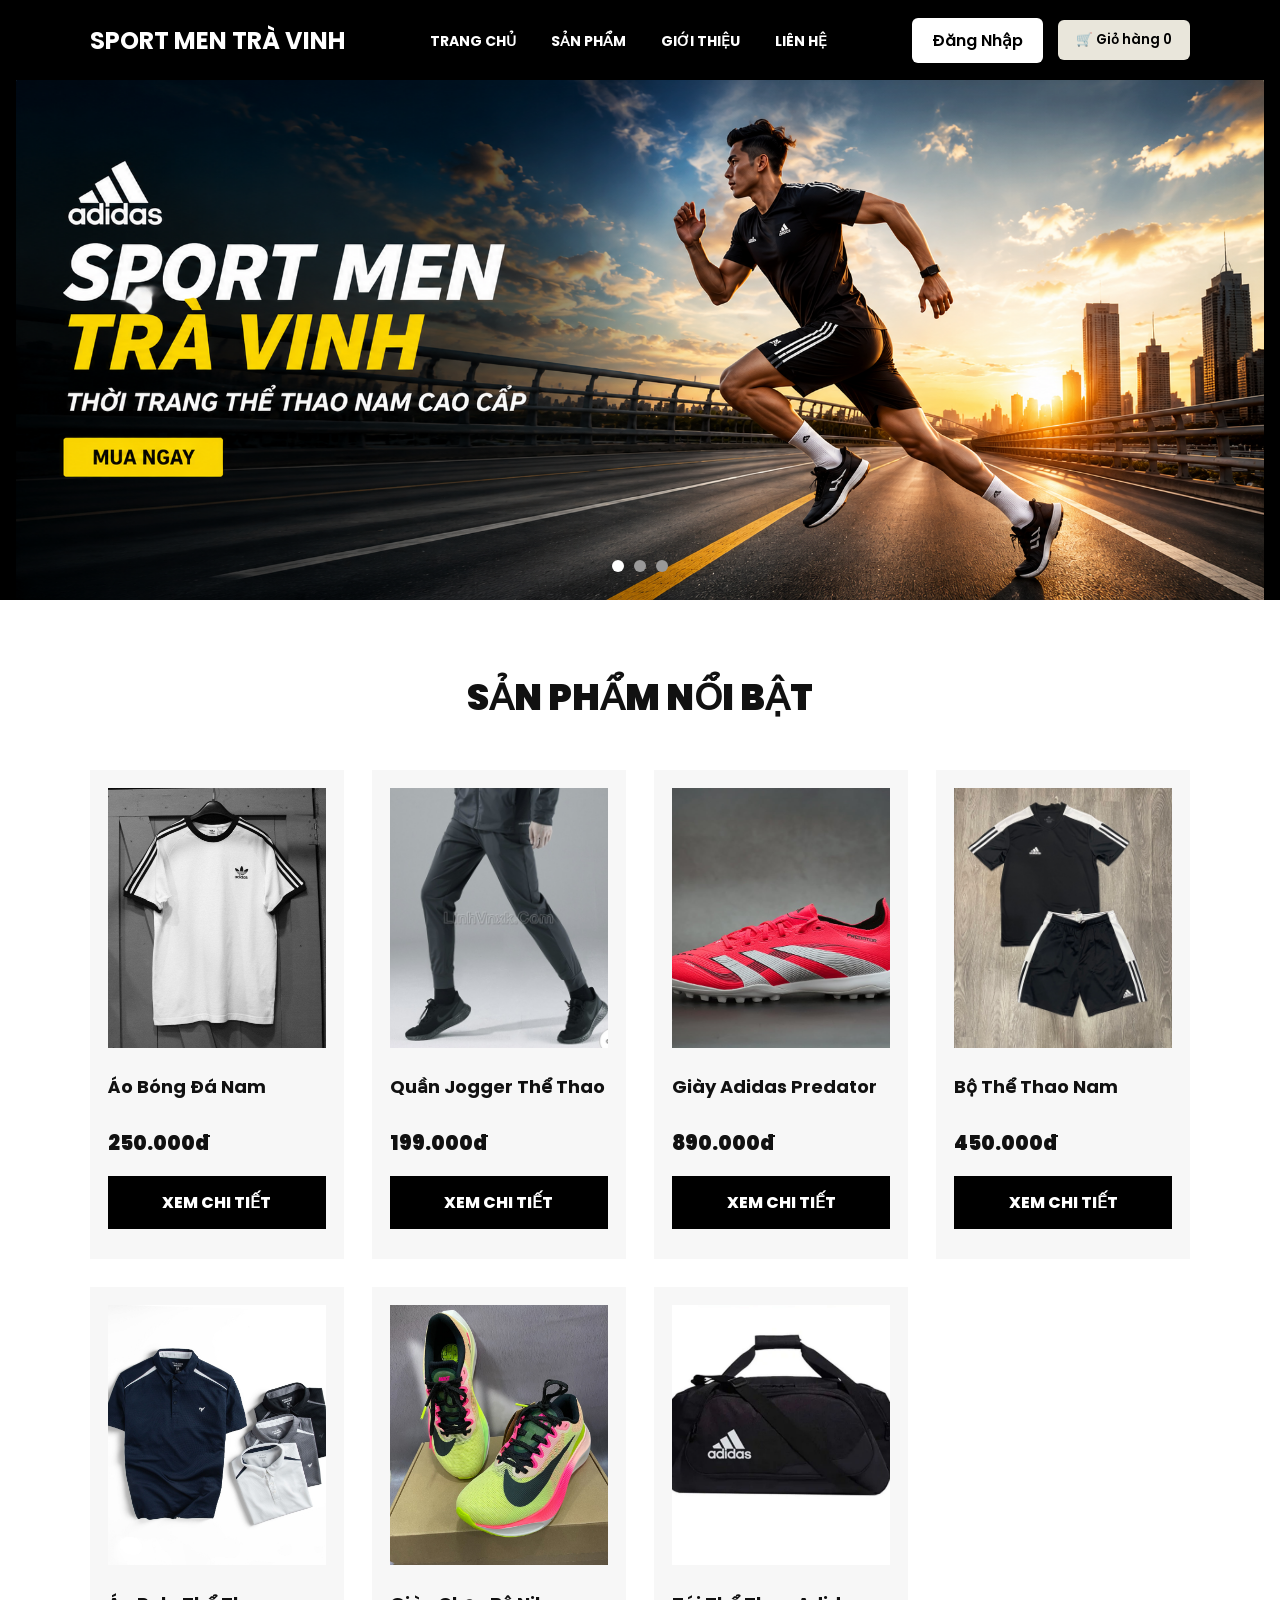
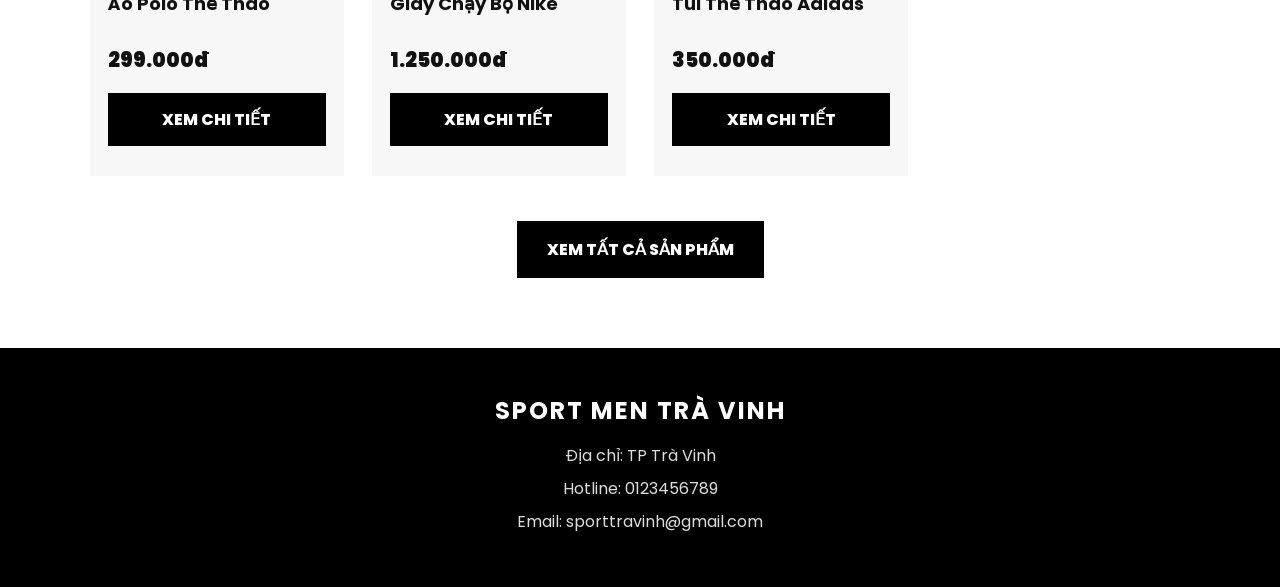
<file: index.html>
<!DOCTYPE html>
<html lang="vi">
<head>
    <meta charset="UTF-8">
    <meta name="viewport" content="width=device-width, initial-scale=1.0">
    <title>SPORT MEN TRÀ VINH</title>
    <link href="https://fonts.googleapis.com/css2?family=Poppins:wght@300;400;500;600;700;800;900&display=swap" rel="stylesheet">
    <link rel="stylesheet" href="css/style.css">
</head>

<body>
    <header>
        <div class="logo">SPORT MEN TRÀ VINH</div>

        <nav>
            <ul>
                <li><a href="index.html">Trang Chủ</a></li>
                <li><a href="html/san-pham.html">Sản Phẩm</a></li>
                <li><a href="html/gioi-thieu.html">Giới Thiệu</a></li>
                <li><a href="html/lien-he.html">Liên Hệ</a></li>
            </ul>
        </nav>
       <div class="header-actions">

    <a href="html/dang-nhap.html" class="login-btn">
        Đăng Nhập
    </a>

    <button class="cart-icon" onclick="openCart()">
        🛒 Giỏ hàng
        <span id="cart-count">0</span>
    </button>

</div>
    </header>

    <main>
        <section class="slider">

   <div class="slide active">
    <img src="assets/banner1.jpg">
</div>

    <div class="slide">
    <img src="assets/banner2.jpg">
</div>

    <div class="slide">
    <img src="assets/banner3.jpg">
</div>
<section class="features">
    <div>🚚 Miễn phí giao hàng</div>
    <div>🔄 Đổi trả 7 ngày</div>
    <div>💳 Thanh toán an toàn</div>
    <div>🎧 Hỗ trợ 24/7</div>
</section>

    <div class="slider-dots">
        <span class="dot active"></span>
        <span class="dot"></span>
        <span class="dot"></span>
    </div>

</section>

        <section class="products">
            <h2>SẢN PHẨM NỔI BẬT</h2>

            <div class="product-container">
                <div class="product">
                    <img src="assets/ao1.jpg" alt="Áo Bóng Đá Nam">
                    <h3>Áo Bóng Đá Nam</h3>
                    <p class="price">250.000đ</p>
                    <a href="html/chi-tiet.html?id=1" class="btn">Xem Chi Tiết</a>
                </div>

                <div class="product">
                    <img src="assets/quan1.jpg" alt="Quần Jogger Thể Thao">
                    <h3>Quần Jogger Thể Thao</h3>
                    <p class="price">199.000đ</p>
                    <a href="html/chi-tiet.html?id=2" class="btn">Xem Chi Tiết</a>
                </div>

                <div class="product">
                    <img src="assets/giay1.jpg" alt="Giày Adidas Predator">
                    <h3>Giày Adidas Predator</h3>
                    <p class="price">890.000đ</p>
                    <a href="html/chi-tiet.html?id=3" class="btn">Xem Chi Tiết</a>
                </div>

                <div class="product">
                    <img src="assets/bo1.jpg" alt="Bộ Thể Thao Nam">
                    <h3>Bộ Thể Thao Nam</h3>
                    <p class="price">450.000đ</p>
                    <a href="html/chi-tiet.html?id=4" class="btn">Xem Chi Tiết</a>
                </div>

                <div class="product">
                    <img src="assets/ao2.jpg" alt="Áo Polo Thể Thao">
                    <h3>Áo Polo Thể Thao</h3>
                    <p class="price">299.000đ</p>
                    <a href="html/chi-tiet.html?id=5" class="btn">Xem Chi Tiết</a>
                </div>

                <div class="product">
                    <img src="assets/giay2.jpg" alt="Giày Chạy Bộ Nike">
                    <h3>Giày Chạy Bộ Nike</h3>
                    <p class="price">1.250.000đ</p>
                    <a href="html/chi-tiet.html?id=6" class="btn">Xem Chi Tiết</a>
                </div>

                <div class="product">
                    <img src="assets/tui1.jpg" alt="Túi Thể Thao Adidas">
                    <h3>Túi Thể Thao Adidas</h3>
                    <p class="price">350.000đ</p>
                    <a href="html/chi-tiet.html?id=7" class="btn">Xem Chi Tiết</a>
                </div>
            </div>

            <div class="view-all">
                <a href="html/san-pham.html" class="btn">Xem Tất Cả Sản Phẩm</a>
            </div>
        </section>
    </main>

    <div id="cartModal" class="modal">
        <div class="modal-content">
            <h2>🛒 Giỏ Hàng</h2>

            <div id="cart-items"></div>

            <h3>Tổng tiền: <span id="total-price">0đ</span></h3>

            <div class="modal-buttons">
                <button onclick="closeCart()">Đóng</button>
                <button class="buy-btn" onclick="checkout()">Mua Ngay</button>
            </div>
        </div>
    </div>

    <footer>
        <h3>SPORT MEN TRÀ VINH</h3>
        <p>Địa chỉ: TP Trà Vinh</p>
        <p>Hotline: 0123456789</p>
        <p>Email: sporttravinh@gmail.com</p>
    </footer>

    <script src="js/script.js"></script>
</body>
</html>
</file>
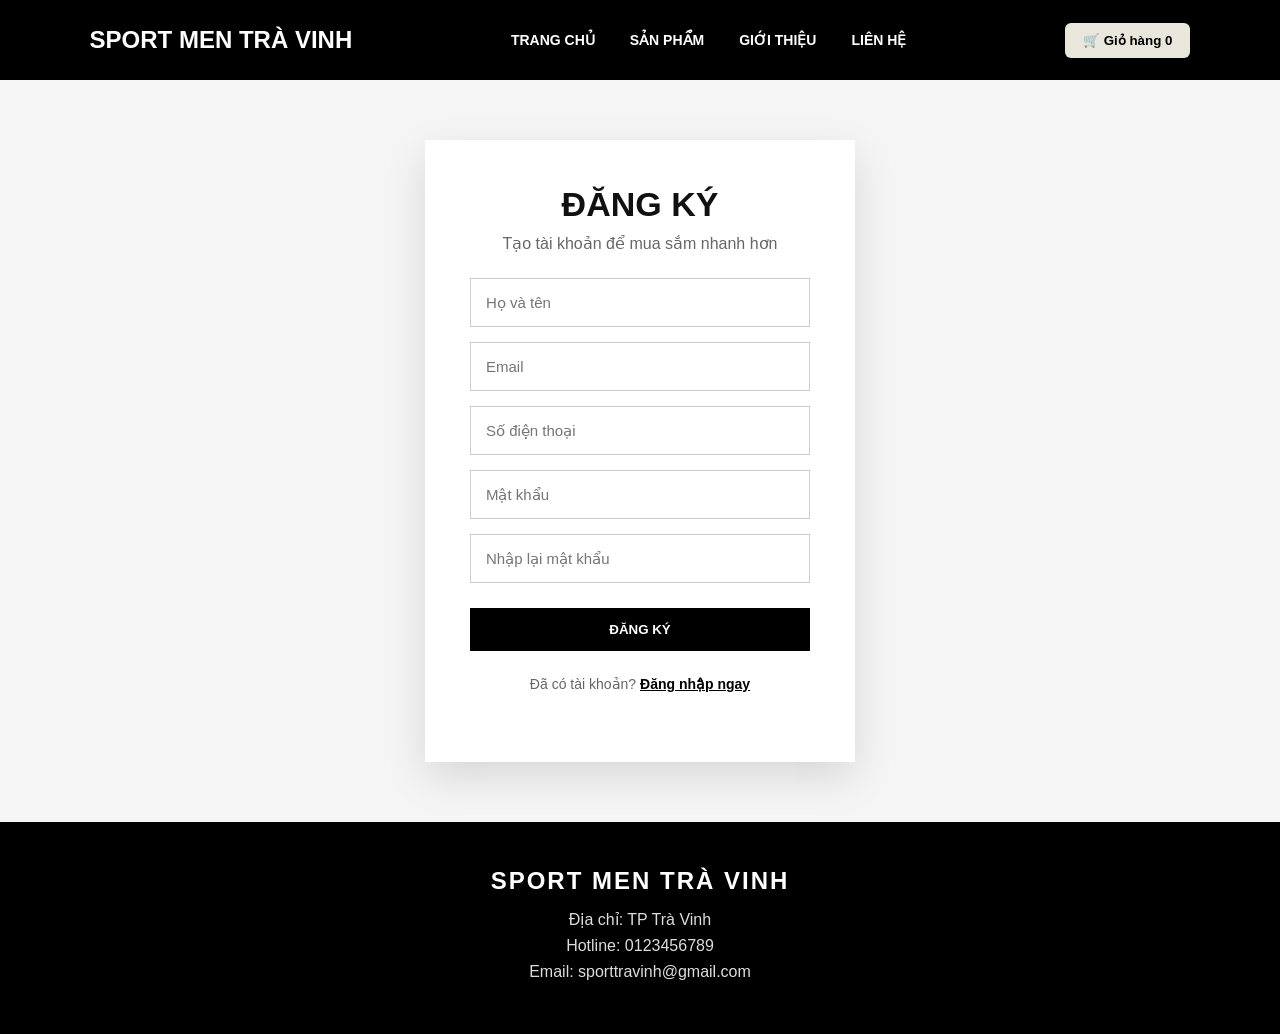
<file: html/dang-ky.html>
<!DOCTYPE html>
<html lang="vi">
<head>
    <meta charset="UTF-8">
    <meta name="viewport" content="width=device-width, initial-scale=1.0">
    <title>Đăng Ký - SPORT MEN TRÀ VINH</title>
    <link rel="stylesheet" href="../css/style.css">
</head>

<body>
<header>
    <div class="logo">SPORT MEN TRÀ VINH</div>

    <nav>
        <ul>
            <li><a href="../index.html">Trang Chủ</a></li>
            <li><a href="san-pham.html">Sản Phẩm</a></li>
            <li><a href="gioi-thieu.html">Giới Thiệu</a></li>
            <li><a href="lien-he.html">Liên Hệ</a></li>
        </ul>
    </nav>

    <button class="cart-icon" onclick="openCart()">
        🛒 Giỏ hàng <span id="cart-count">0</span>
    </button>
</header>

<section class="login-section">
    <div class="login-box">
        <h1>ĐĂNG KÝ</h1>
        <p>Tạo tài khoản để mua sắm nhanh hơn</p>

        <form onsubmit="registerUser(event)">
            <input type="text" id="register-name" placeholder="Họ và tên" required>
            <input type="email" id="register-email" placeholder="Email" required>
            <input type="tel" id="register-phone" placeholder="Số điện thoại" required>
            <input type="password" id="register-password" placeholder="Mật khẩu" required>
            <input type="password" id="register-confirm" placeholder="Nhập lại mật khẩu" required>

            <button type="submit" class="btn">Đăng ký</button>
        </form>

        <p class="form-link">
            Đã có tài khoản?
            <a href="dang-nhap.html">Đăng nhập ngay</a>
        </p>
    </div>
</section>

<footer>
    <h3>SPORT MEN TRÀ VINH</h3>
    <p>Địa chỉ: TP Trà Vinh</p>
    <p>Hotline: 0123456789</p>
    <p>Email: sporttravinh@gmail.com</p>
</footer>

<script src="../js/script.js"></script>
</body>
</html>
</file>
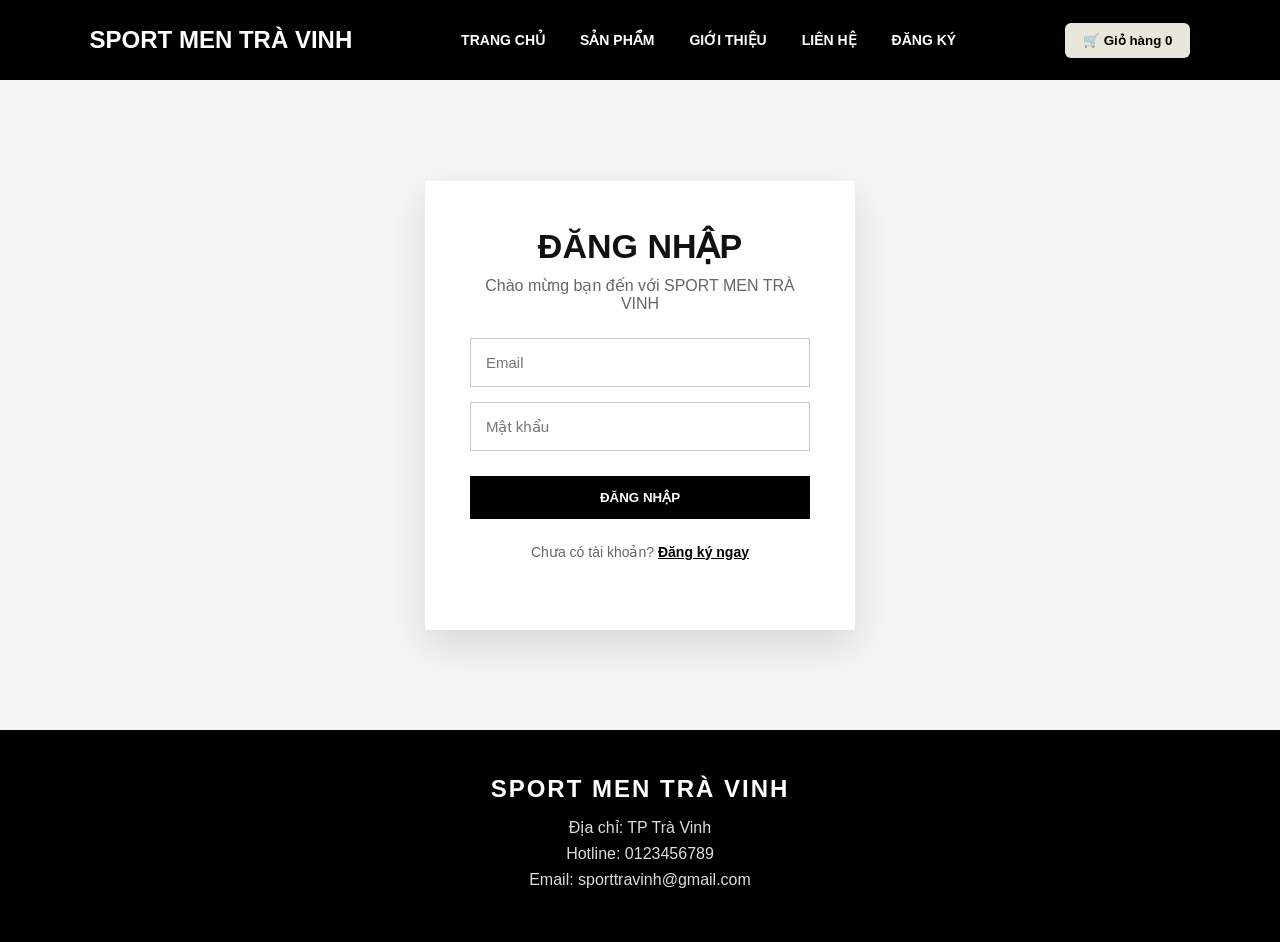
<file: html/dang-nhap.html>
<!DOCTYPE html>
<html lang="vi">
<head>
    <meta charset="UTF-8">
    <meta name="viewport" content="width=device-width, initial-scale=1.0">
    <title>Đăng Nhập - SPORT MEN TRÀ VINH</title>
    <link rel="stylesheet" href="../css/style.css">
</head>

<body>
<header>
    <div class="logo">SPORT MEN TRÀ VINH</div>

    <nav>
        <ul>
            <li><a href="../index.html">Trang Chủ</a></li>
            <li><a href="san-pham.html">Sản Phẩm</a></li>
            <li><a href="gioi-thieu.html">Giới Thiệu</a></li>
            <li><a href="lien-he.html">Liên Hệ</a></li>
            <li><a href="dang-ky.html">Đăng Ký</a></li>
        </ul>
    </nav>

    <button class="cart-icon" onclick="openCart()">
        🛒 Giỏ hàng <span id="cart-count">0</span>
    </button>
</header>

<section class="login-section">
    <div class="login-box">
        <h1>ĐĂNG NHẬP</h1>
        <p>Chào mừng bạn đến với SPORT MEN TRÀ VINH</p>

        <form onsubmit="loginUser(event)">
            <input type="email" id="login-email" placeholder="Email" required>
            <input type="password" id="login-password" placeholder="Mật khẩu" required>

            <button type="submit" class="btn">Đăng nhập</button>
        </form>

        <p class="form-link">
            Chưa có tài khoản?
            <a href="dang-ky.html">Đăng ký ngay</a>
        </p>
    </div>
</section>

<footer>
    <h3>SPORT MEN TRÀ VINH</h3>
    <p>Địa chỉ: TP Trà Vinh</p>
    <p>Hotline: 0123456789</p>
    <p>Email: sporttravinh@gmail.com</p>
</footer>

<script src="../js/script.js"></script>
</body>
</html>
</file>
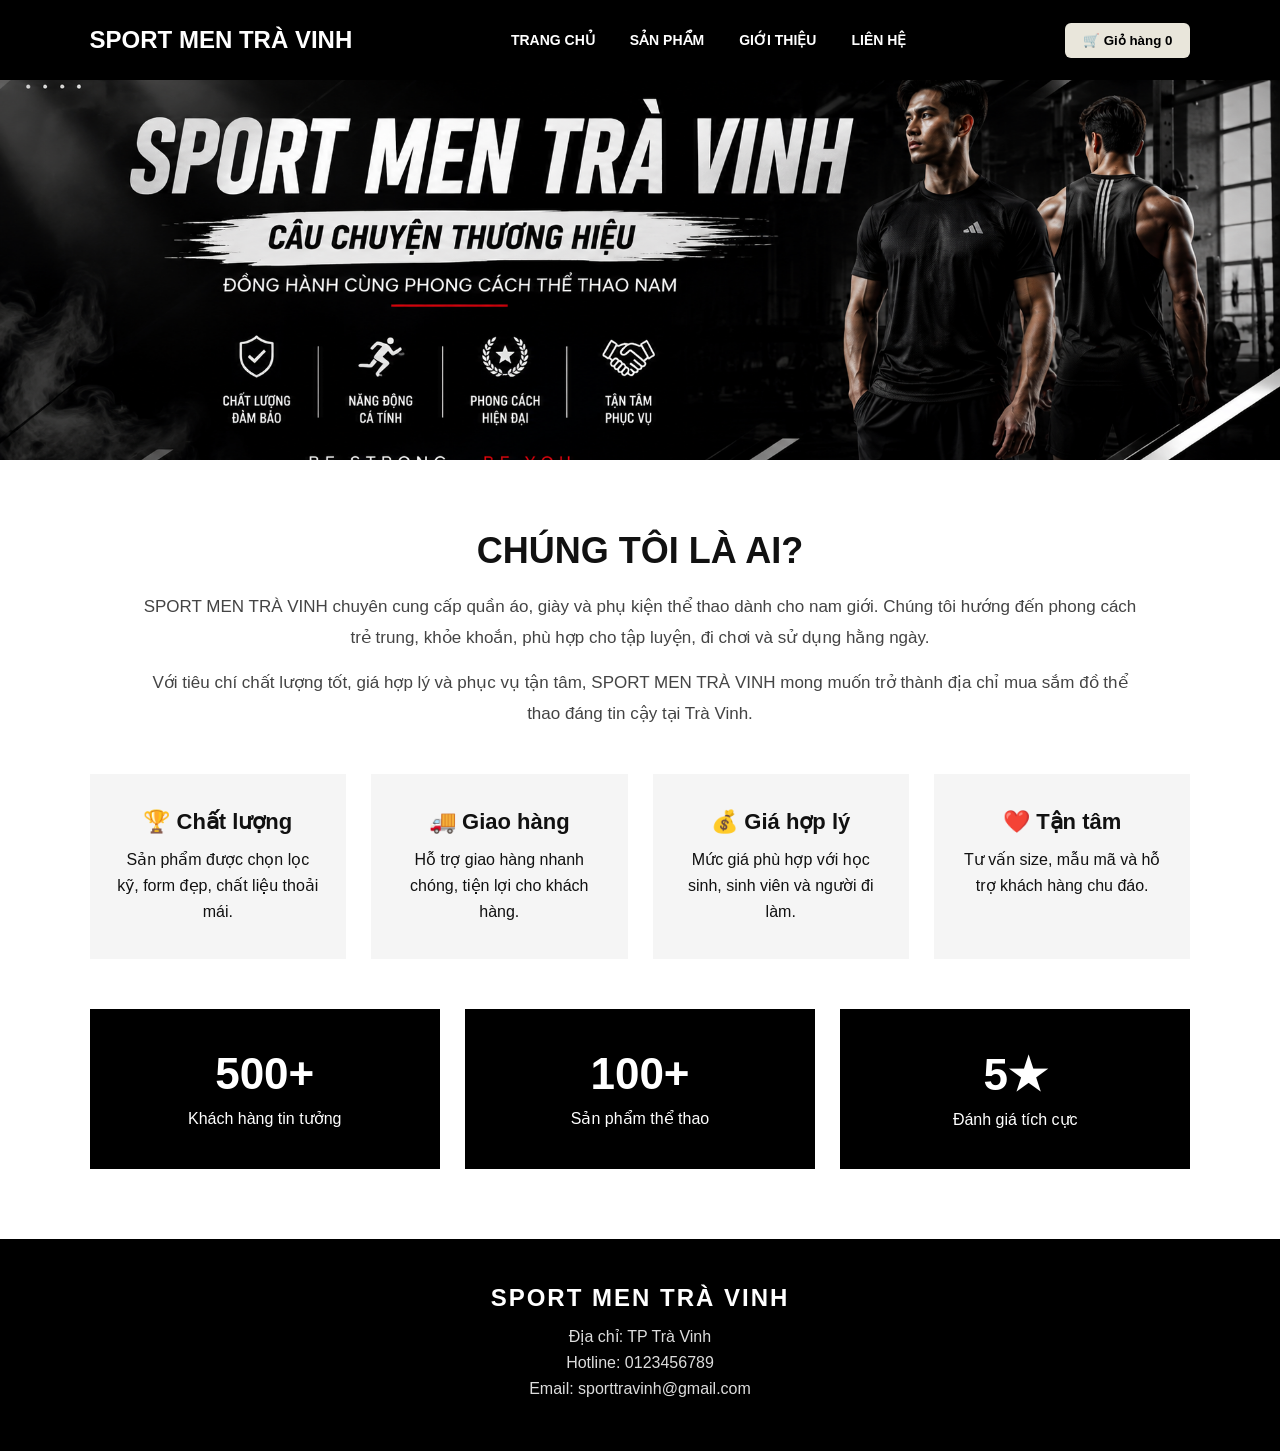
<file: html/gioi-thieu.html>
<!DOCTYPE html>
<html lang="vi">
<head>
    <meta charset="UTF-8">
    <meta name="viewport" content="width=device-width, initial-scale=1.0">
    <title>Giới Thiệu - SPORT MEN TRÀ VINH</title>
    <link rel="stylesheet" href="../css/style.css">
</head>

<body>
    <header>
        <div class="logo">SPORT MEN TRÀ VINH</div>

        <nav>
            <ul>
                <li><a href="../index.html">Trang Chủ</a></li>
                <li><a href="san-pham.html">Sản Phẩm</a></li>
                <li><a href="gioi-thieu.html">Giới Thiệu</a></li>
                <li><a href="lien-he.html">Liên Hệ</a></li>
            </ul>
        </nav>

        <button class="cart-icon" onclick="openCart()">
            🛒 Giỏ hàng <span id="cart-count">0</span>
        </button>
    </header>

    <main>
    <section class="about-hero"></section>

        <section class="about-container">
            <div class="about-card">
                <h2>CHÚNG TÔI LÀ AI?</h2>
                <p>
                    SPORT MEN TRÀ VINH chuyên cung cấp quần áo, giày và phụ kiện thể thao dành cho nam giới.
                    Chúng tôi hướng đến phong cách trẻ trung, khỏe khoắn, phù hợp cho tập luyện, đi chơi và sử dụng hằng ngày.
                </p>

                <p>
                    Với tiêu chí chất lượng tốt, giá hợp lý và phục vụ tận tâm, SPORT MEN TRÀ VINH mong muốn trở thành
                    địa chỉ mua sắm đồ thể thao đáng tin cậy tại Trà Vinh.
                </p>
            </div>

            <div class="about-grid">
                <div class="about-box">
                    <h3>🏆 Chất lượng</h3>
                    <p>Sản phẩm được chọn lọc kỹ, form đẹp, chất liệu thoải mái.</p>
                </div>

                <div class="about-box">
                    <h3>🚚 Giao hàng</h3>
                    <p>Hỗ trợ giao hàng nhanh chóng, tiện lợi cho khách hàng.</p>
                </div>

                <div class="about-box">
                    <h3>💰 Giá hợp lý</h3>
                    <p>Mức giá phù hợp với học sinh, sinh viên và người đi làm.</p>
                </div>

                <div class="about-box">
                    <h3>❤️ Tận tâm</h3>
                    <p>Tư vấn size, mẫu mã và hỗ trợ khách hàng chu đáo.</p>
                </div>
            </div>

            <div class="stats">
                <div class="stat-box">
                    <h2>500+</h2>
                    <p>Khách hàng tin tưởng</p>
                </div>

                <div class="stat-box">
                    <h2>100+</h2>
                    <p>Sản phẩm thể thao</p>
                </div>

                <div class="stat-box">
                    <h2>5★</h2>
                    <p>Đánh giá tích cực</p>
                </div>
            </div>
        </section>
    </main>

    <div id="cartModal" class="modal">
        <div class="modal-content">
            <h2>🛒 Giỏ Hàng</h2>
            <div id="cart-items"></div>

            <h3>Tổng tiền: <span id="total-price">0đ</span></h3>

            <div class="modal-buttons">
                <button onclick="closeCart()">Đóng</button>
                <button class="buy-btn" onclick="checkout()">Mua Ngay</button>
            </div>
        </div>
    </div>

    <footer>
        <h3>SPORT MEN TRÀ VINH</h3>
        <p>Địa chỉ: TP Trà Vinh</p>
        <p>Hotline: 0123456789</p>
        <p>Email: sporttravinh@gmail.com</p>
    </footer>

    <script src="../js/script.js"></script>
</body>
</html>
</file>
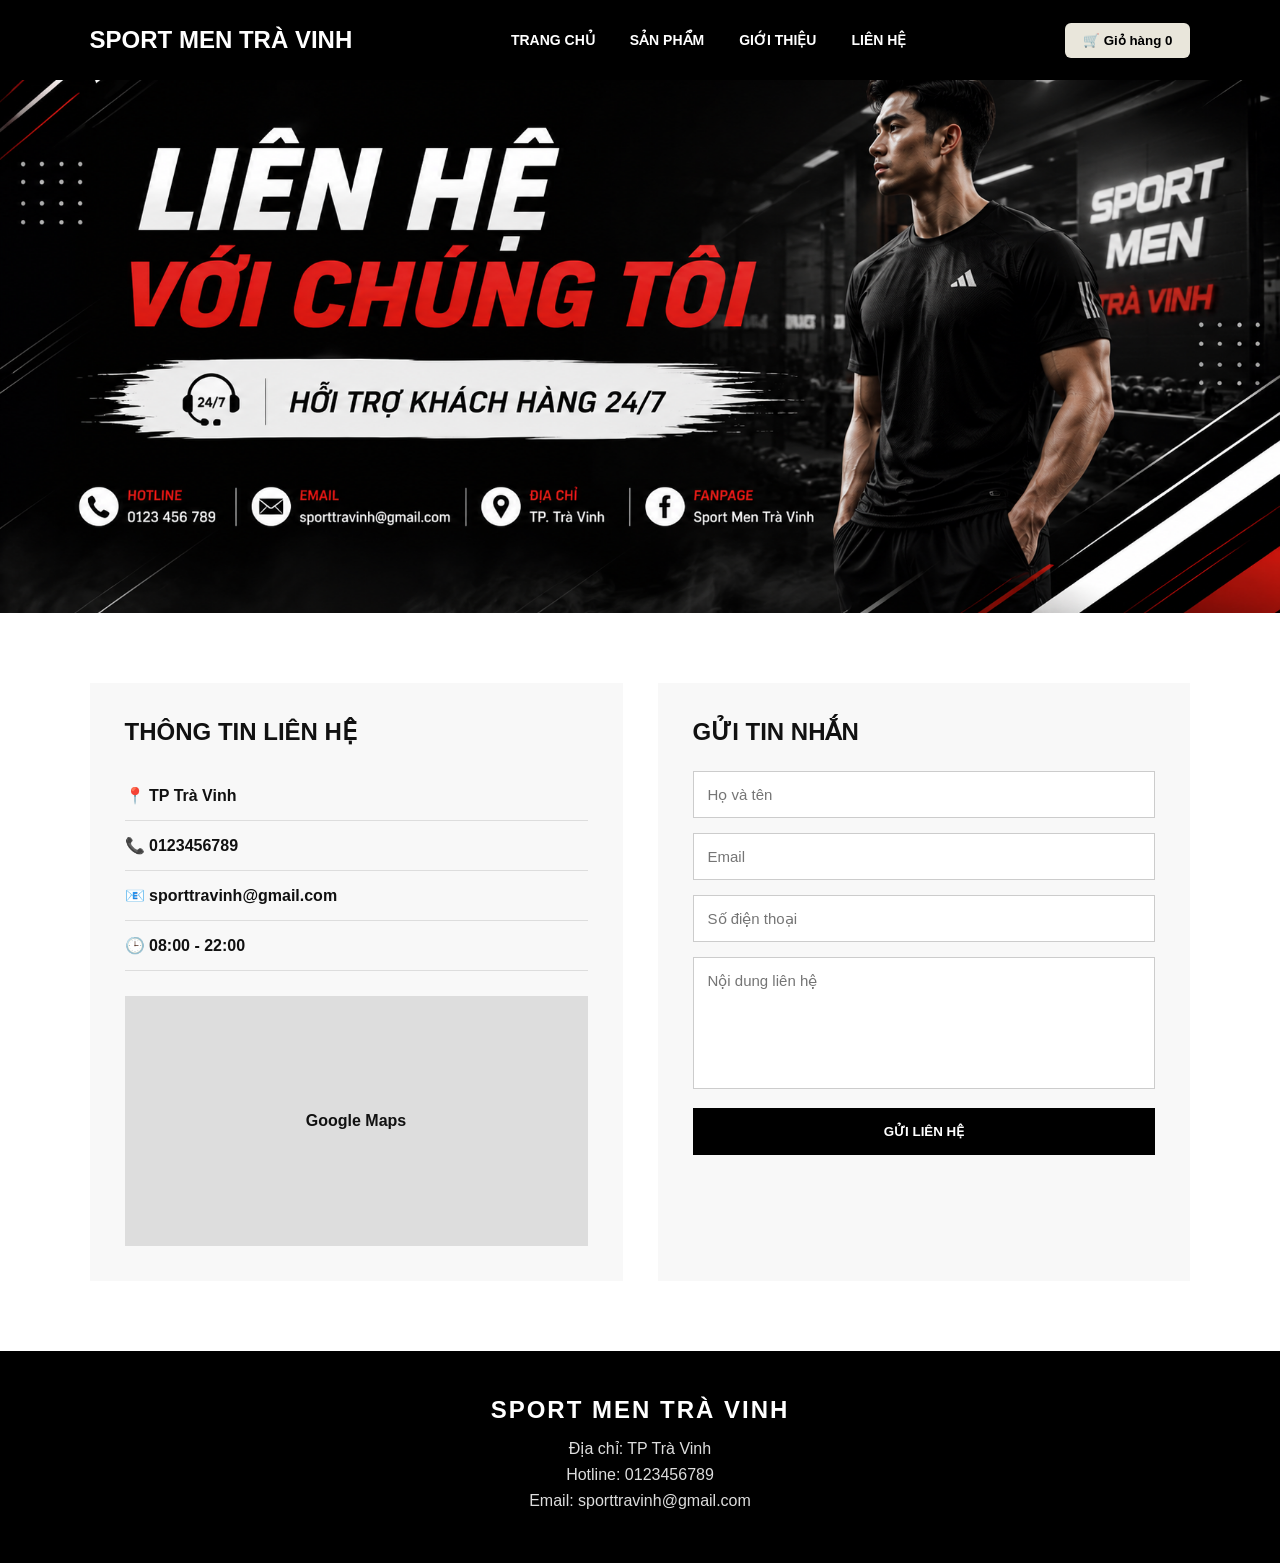
<file: html/lien-he.html>
<!DOCTYPE html>
<html lang="vi">
<head>
    <meta charset="UTF-8">
    <meta name="viewport" content="width=device-width, initial-scale=1.0">
    <title>Liên Hệ - SPORT MEN TRÀ VINH</title>

    <link rel="stylesheet" href="../css/style.css">
</head>

<body>

<header>
    <div class="logo">SPORT MEN TRÀ VINH</div>

    <nav>
        <ul>
            <li><a href="../index.html">Trang Chủ</a></li>
            <li><a href="san-pham.html">Sản Phẩm</a></li>
            <li><a href="gioi-thieu.html">Giới Thiệu</a></li>
            <li><a href="lien-he.html">Liên Hệ</a></li>
        </ul>
    </nav>

    <button class="cart-icon" onclick="openCart()">
        🛒 Giỏ hàng <span id="cart-count">0</span>
    </button>
</header>

<section class="contact-hero"></section>

<section class="contact-section">

    <div class="contact-info-card">

        <h2>THÔNG TIN LIÊN HỆ</h2>

        <div class="contact-item">
            📍 TP Trà Vinh
        </div>

        <div class="contact-item">
            📞 0123456789
        </div>

        <div class="contact-item">
            📧 sporttravinh@gmail.com
        </div>

        <div class="contact-item">
            🕒 08:00 - 22:00
        </div>

        <div class="map-box">
            Google Maps
        </div>

    </div>

    <div class="contact-form-card">

        <h2>GỬI TIN NHẮN</h2>

        <form onsubmit="event.preventDefault(); showMessage('Gửi liên hệ thành công!');">

            <input type="text" placeholder="Họ và tên" required>

            <input type="email" placeholder="Email" required>

            <input type="tel" placeholder="Số điện thoại" required>

            <textarea rows="6" placeholder="Nội dung liên hệ" required></textarea>

            <button type="submit" class="btn">
                Gửi Liên Hệ
            </button>

        </form>

    </div>

</section>

<div id="cartModal" class="modal">
    <div class="modal-content">

        <h2>🛒 Giỏ Hàng</h2>

        <div id="cart-items"></div>

        <h3>
            Tổng tiền:
            <span id="total-price">0đ</span>
        </h3>

        <div class="modal-buttons">
            <button onclick="closeCart()">Đóng</button>
            <button class="buy-btn" onclick="checkout()">Mua Ngay</button>
        </div>

    </div>
</div>

<footer>
    <h3>SPORT MEN TRÀ VINH</h3>

    <p>Địa chỉ: TP Trà Vinh</p>

    <p>Hotline: 0123456789</p>

    <p>Email: sporttravinh@gmail.com</p>
</footer>

<script src="../js/script.js"></script>

</body>
</html>
</file>
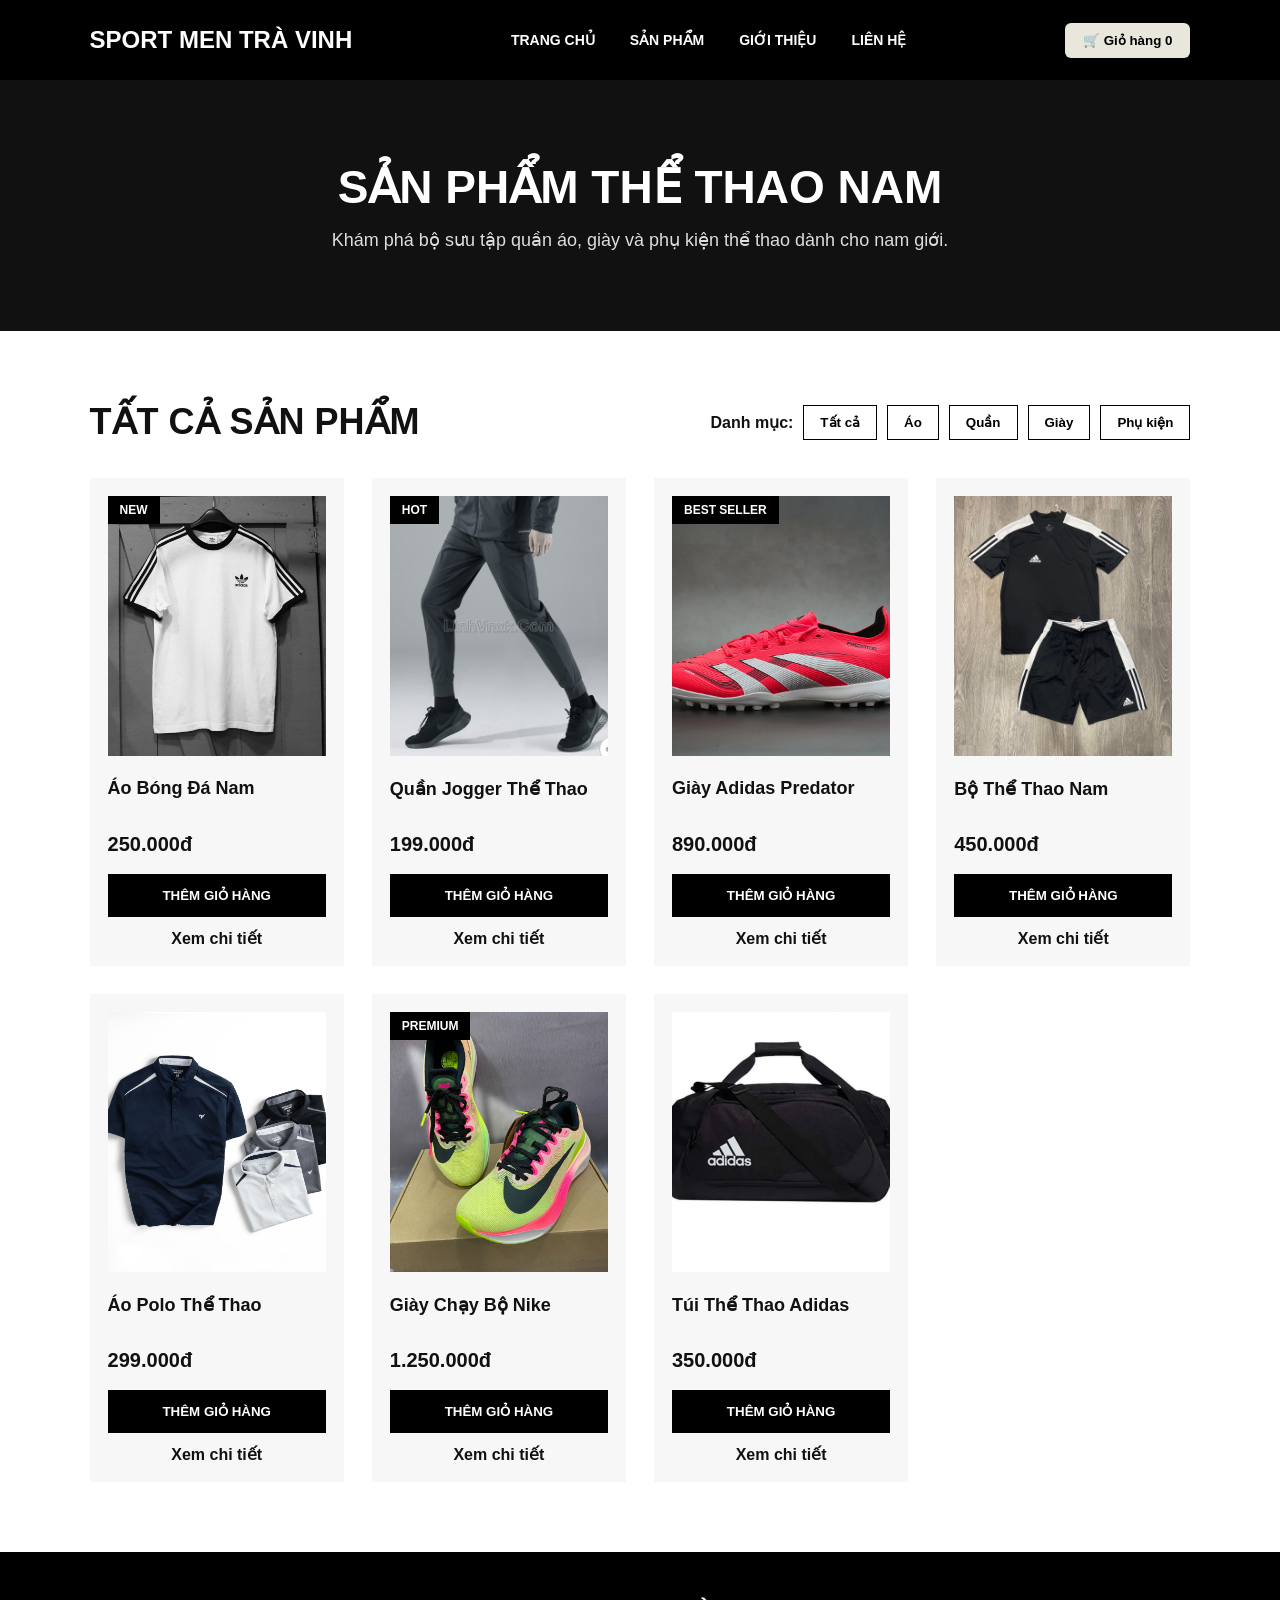
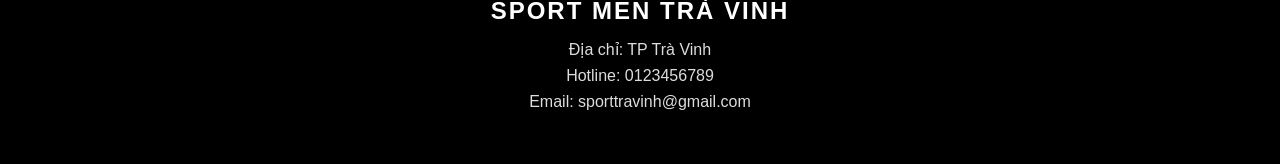
<file: html/san-pham.html>
<!DOCTYPE html>
<html lang="vi">
<head>
    <meta charset="UTF-8">
    <meta name="viewport" content="width=device-width, initial-scale=1.0">
    <title>Sản Phẩm - SPORT MEN TRÀ VINH</title>
    <link rel="stylesheet" href="../css/style.css">
</head>

<body>
    <header>
        <div class="logo">SPORT MEN TRÀ VINH</div>

        <nav>
            <ul>
                <li><a href="../index.html">Trang Chủ</a></li>
                <li><a href="san-pham.html">Sản Phẩm</a></li>
                <li><a href="gioi-thieu.html">Giới Thiệu</a></li>
                <li><a href="lien-he.html">Liên Hệ</a></li>
            </ul>
        </nav>

        <button class="cart-icon" onclick="openCart()">
            🛒 Giỏ hàng <span id="cart-count">0</span>
        </button>
    </header>

    <main>
        <section class="page-title">
            <h1>SẢN PHẨM THỂ THAO NAM</h1>
            <p>Khám phá bộ sưu tập quần áo, giày và phụ kiện thể thao dành cho nam giới.</p>
        </section>

        <section class="products">
            <div class="product-top">
                <h2>TẤT CẢ SẢN PHẨM</h2>

                <div class="filter-box">
                    <span>Danh mục:</span>
                    <button>Tất cả</button>
                    <button>Áo</button>
                    <button>Quần</button>
                    <button>Giày</button>
                    <button>Phụ kiện</button>
                </div>
            </div>

            <div class="product-container">
                <div class="product">
                    <span class="tag">New</span>
                    <img src="../assets/ao1.jpg" alt="Áo Bóng Đá Nam">
                    <h3>Áo Bóng Đá Nam</h3>
                    <p class="price">250.000đ</p>
                    <button class="btn" onclick="addToCart('Áo Bóng Đá Nam', 250000, '../assets/ao1.jpg')">Thêm Giỏ Hàng</button>
                    <a href="chi-tiet.html?id=1" class="detail-link">Xem chi tiết</a>
                </div>

                <div class="product">
                    <span class="tag">Hot</span>
                    <img src="../assets/quan1.jpg" alt="Quần Jogger Thể Thao">
                    <h3>Quần Jogger Thể Thao</h3>
                    <p class="price">199.000đ</p>
                    <button class="btn" onclick="addToCart('Quần Jogger Thể Thao', 199000, '../assets/quan1.jpg')">Thêm Giỏ Hàng</button>
                    <a href="chi-tiet.html?id=2" class="detail-link">Xem chi tiết</a>
                </div>

                <div class="product">
                    <span class="tag">Best Seller</span>
                    <img src="../assets/giay1.jpg" alt="Giày Adidas Predator">
                    <h3>Giày Adidas Predator</h3>
                    <p class="price">890.000đ</p>
                    <button class="btn" onclick="addToCart('Giày Adidas Predator', 890000, '../assets/giay1.jpg')">Thêm Giỏ Hàng</button>
                    <a href="chi-tiet.html?id=3" class="detail-link">Xem chi tiết</a>
                </div>

                <div class="product">
                    <img src="../assets/bo1.jpg" alt="Bộ Thể Thao Nam">
                    <h3>Bộ Thể Thao Nam</h3>
                    <p class="price">450.000đ</p>
                    <button class="btn" onclick="addToCart('Bộ Thể Thao Nam', 450000, '../assets/bo1.jpg')">Thêm Giỏ Hàng</button>
                    <a href="chi-tiet.html?id=4" class="detail-link">Xem chi tiết</a>
                </div>

                <div class="product">
                    <img src="../assets/ao2.jpg" alt="Áo Polo Thể Thao">
                    <h3>Áo Polo Thể Thao</h3>
                    <p class="price">299.000đ</p>
                    <button class="btn" onclick="addToCart('Áo Polo Thể Thao', 299000, '../assets/ao2.jpg')">Thêm Giỏ Hàng</button>
                    <a href="chi-tiet.html?id=5" class="detail-link">Xem chi tiết</a>
                </div>

                <div class="product">
                    <span class="tag">Premium</span>
                    <img src="../assets/giay2.jpg" alt="Giày Chạy Bộ Nike">
                    <h3>Giày Chạy Bộ Nike</h3>
                    <p class="price">1.250.000đ</p>
                    <button class="btn" onclick="addToCart('Giày Chạy Bộ Nike', 1250000, '../assets/giay2.jpg')">Thêm Giỏ Hàng</button>
                    <a href="chi-tiet.html?id=6" class="detail-link">Xem chi tiết</a>
                </div>

                <div class="product">
                    <img src="../assets/tui1.jpg" alt="Túi Thể Thao Adidas">
                    <h3>Túi Thể Thao Adidas</h3>
                    <p class="price">350.000đ</p>
                    <button class="btn" onclick="addToCart('Túi Thể Thao Adidas', 350000, '../assets/tui1.jpg')">Thêm Giỏ Hàng</button>
                    <a href="chi-tiet.html?id=7" class="detail-link">Xem chi tiết</a>
                </div>
            </div>
        </section>
    </main>

    <div id="cartModal" class="modal">
        <div class="modal-content">
            <h2>🛒 Giỏ Hàng</h2>
            <div id="cart-items"></div>

            <h3>Tổng tiền: <span id="total-price">0đ</span></h3>

            <div class="modal-buttons">
                <button onclick="closeCart()">Đóng</button>
                <button class="buy-btn" onclick="checkout()">Mua Ngay</button>
            </div>
        </div>
    </div>

    <footer>
        <h3>SPORT MEN TRÀ VINH</h3>
        <p>Địa chỉ: TP Trà Vinh</p>
        <p>Hotline: 0123456789</p>
        <p>Email: sporttravinh@gmail.com</p>
    </footer>

    <script src="../js/script.js"></script>
</body>
</html>
</file>
<file: css/style.css>
* {
    margin: 0;
    padding: 0;
    box-sizing: border-box;
    font-family: 'Poppins', Arial, sans-serif;
}

body {
    background: #f5f5f5;
    color: #111;
}

header {
    background: #000;
    color: #fff;
    height: 80px;
    padding: 0 7%;
    display: flex;
    align-items: center;
    justify-content: space-between;
    position: sticky;
    top: 0;
    z-index: 1000;
}

.logo {
    font-size: 24px;
    font-weight: 700;
    white-space: nowrap;
}

nav ul {
    list-style: none;
    display: flex;
    gap: 35px;
}

nav a {
    color: #fff;
    text-decoration: none;
    font-weight: 700;
    text-transform: uppercase;
    font-size: 14px;
    position: relative;
}

nav a::after {
    content: "";
    width: 0;
    height: 2px;
    background: #fff;
    position: absolute;
    left: 0;
    bottom: -8px;
    transition: 0.3s;
}

nav a:hover::after {
    width: 100%;
}

.cart-modal {
  position: fixed;
  top: 50%;
  left: 50%;
  transform: translate(-50%, -50%);
  width: 420px;
  max-height: 85vh;
  background: white;
  padding: 25px 30px;
  z-index: 9999;
  overflow-y: auto;
  box-shadow: 0 0 20px rgba(0,0,0,0.3);
}

.cart-overlay {
  position: fixed;
  inset: 0;
  background: rgba(0,0,0,0.6);
  z-index: 9998;
}

.cart-item {
  display: flex;
  gap: 15px;
  padding: 15px 0;
  border-bottom: 1px solid #ddd;
}

.cart-item img {
  width: 85px;
  height: 85px;
  object-fit: cover;
}
.cart-icon {
    background: #e9e6db;
    color: #000;
    border: none;
    padding: 10px 18px;
    border-radius: 6px;
    font-weight: 600;
    cursor: pointer;
}
.cart-icon:hover {
    background: #ffcc00;
}

.cart-info {
  flex: 1;
}

.quantity {
  display: flex;
  align-items: center;
  gap: 10px;
  margin-top: 8px;
}

.quantity button {
  width: 28px;
  height: 28px;
  cursor: pointer;
}

.remove-btn {
  color: red;
  border: none;
  background: none;
  cursor: pointer;
  margin-top: 8px;
}

.cart-modal {
  display: none;
  position: fixed;
  top: 50%;
  left: 50%;
  transform: translate(-50%, -50%);
  background: white;
  width: 430px;
  max-height: 85vh;
  overflow-y: auto;
  padding: 25px 30px;
  z-index: 9999;
}

.cart-footer {
  margin-top: 20px;
  border-top: 1px solid #ddd;
  padding-top: 15px;
}

.cart-actions {
  display: flex;
  justify-content: space-between;
  gap: 15px;
}

.cart-actions button {
  flex: 1;
  padding: 12px;
  font-weight: bold;
  cursor: pointer;
}

.banner {
    position: relative;
    height: 560px;
    overflow: hidden;
}

.banner img {
    width: 100%;
    height: 100%;
    object-fit: contain;
    filter: brightness(55%);
}

.banner-content {
    position: absolute;
    top: 50%;
    left: 7%;
    transform: translateY(-50%);
    color: #fff;
    max-width: 650px;
}

.banner-content h1 {
    font-size: 58px;
    font-weight: 900;
    line-height: 1.1;
    margin-bottom: 20px;
    text-transform: uppercase;
}

.banner-content p {
    font-size: 22px;
    margin-bottom: 30px;
}

.btn {
    display: inline-block;
    background: #000;
    color: #fff;
    padding: 14px 28px;
    text-decoration: none;
    font-weight: 800;
    text-transform: uppercase;
    border: 2px solid #000;
    transition: 0.3s;
}

.btn:hover {
    background: #fff;
    color: #000;
}

.products {
    padding: 70px 7%;
    background: #fff;
}

.products h2 {
    text-align: center;
    font-size: 36px;
    margin-bottom: 45px;
    font-weight: 900;
    text-transform: uppercase;
}

.product-container {
    display: grid;
    grid-template-columns: repeat(4, 1fr);
    gap: 28px;
}

.product {
    background: #f7f7f7;
    padding: 18px;
    transition: 0.3s;
    position: relative;
    overflow: hidden;
}

.product:hover {
    transform: translateY(-8px);
    box-shadow: 0 15px 35px rgba(0,0,0,0.15);
}

.product img {
    width: 100%;
    height: 260px;
    object-fit: cover;
    background: #eee;
    margin-bottom: 18px;
}

.product h3 {
    font-size: 18px;
    min-height: 45px;
    margin-bottom: 10px;
}

.price {
    font-size: 20px;
    font-weight: 900;
    margin-bottom: 18px;
}

.view-all {
    text-align: center;
    margin-top: 45px;
}

.modal {
    display: none;
    position: fixed;
    inset: 0;
    background: rgba(0, 0, 0, 0.6);
    z-index: 9999;
    justify-content: center;
    align-items: center;
}

.modal-content {
    background: white;
    width: 430px;
    max-height: 85vh;
    overflow-y: auto;
    padding: 25px 30px;
    box-shadow: 0 0 20px rgba(0,0,0,0.3);
}

.modal-content h3 {
    margin-top: 15px;
    font-size: 18px;
}

.modal-buttons {
    display: flex;
    gap: 15px;
    margin-top: 15px;
}

.modal-buttons button {
    flex: 1;
    padding: 12px;
    border: none;
    font-weight: bold;
    cursor: pointer;
}

.buy-btn {
    background: #8b0000;
    color: white;
}

footer {
    background: #000;
    color: #fff;
    text-align: center;
    padding: 45px 20px;
}

footer h3 {
    font-size: 24px;
    margin-bottom: 15px;
    letter-spacing: 2px;
}

footer p {
    margin: 8px 0;
    color: #ddd;
}

@media (max-width: 992px) {
    header {
        height: auto;
        padding: 20px;
        flex-direction: column;
        gap: 18px;
    }
    nav ul li a {
    transition: 0.3s;
}

nav ul li a:hover {
    color: #ffcc00;
}

    nav ul {
        flex-wrap: wrap;
        justify-content: center;
        gap: 20px;
    }

    .banner {
        height: 450px;
    }

    .banner-content h1 {
        font-size: 42px;
    }

    .product-container {
        grid-template-columns: repeat(2, 1fr);
    }
}

@media (max-width: 576px) {
    .banner {
        height: 380px;
    }

    .banner-content {
        left: 25px;
        right: 25px;
    }

    .banner-content h1 {
        font-size: 32px;
    }

    .banner-content p {
        font-size: 17px;
    }

    .product-container {
        grid-template-columns: 1fr;
    }

    .product img {
        height: 300px;
    }
}
.cart-item {
    display: flex;
    gap: 15px;
    border-bottom: 1px solid #ddd;
    padding: 15px 0;
}

.cart-img {
    width: 85px;
    height: 85px;
    object-fit: cover;
    background: #eee;
}

.cart-info {
    flex: 1;
}

.cart-info h4 {
    font-size: 16px;
    margin-bottom: 6px;
}

.cart-info p {
    font-weight: bold;
    margin-bottom: 10px;
}

.quantity-box {
    display: flex;
    align-items: center;
    gap: 10px;
    margin-bottom: 10px;
}

.quantity-box button {
    width: 28px;
    height: 28px;
    border: 1px solid #000;
    background: #fff;
    cursor: pointer;
    font-weight: bold;
}

.quantity-box span {
    font-weight: bold;
}

.remove-btn {
    background: transparent;
    border: none;
    color: #c40000;
    cursor: pointer;
    font-weight: bold;
}

.empty-cart {
    color: #777;
    padding: 20px 0;
}

.toast-message {
    position: fixed;
    right: 25px;
    bottom: 25px;
    background: #000;
    color: #fff;
    padding: 14px 24px;
    font-weight: bold;
    z-index: 3000;
    animation: slideUp 0.3s ease;
}

@keyframes slideUp {
    from {
        transform: translateY(20px);
        opacity: 0;
    }

    to {
        transform: translateY(0);
        opacity: 1;
    }
}
.page-title {
    background: #111;
    color: #fff;
    padding: 80px 7%;
    text-align: center;
}

.page-title h1 {
    font-size: 46px;
    font-weight: 900;
    margin-bottom: 15px;
}

.page-title p {
    font-size: 18px;
    color: #ddd;
}

.product-top {
    display: flex;
    justify-content: space-between;
    align-items: center;
    margin-bottom: 35px;
    gap: 20px;
    flex-wrap: wrap;
}

.product-top h2 {
    margin: 0;
}

.filter-box {
    display: flex;
    align-items: center;
    gap: 10px;
    flex-wrap: wrap;
}

.filter-box span {
    font-weight: bold;
}

.filter-box button {
    background: #fff;
    border: 1px solid #000;
    padding: 9px 16px;
    cursor: pointer;
    font-weight: bold;
}

.filter-box button:hover {
    background: #000;
    color: #fff;
}

.tag {
    position: absolute;
    top: 18px;
    left: 18px;
    background: #000;
    color: #fff;
    padding: 7px 12px;
    font-size: 12px;
    font-weight: bold;
    text-transform: uppercase;
    z-index: 2;
}

.product .btn {
    width: 100%;
    text-align: center;
    border: none;
    cursor: pointer;
    margin-bottom: 12px;
}

.detail-link {
    display: block;
    text-align: center;
    color: #111;
    font-weight: bold;
    text-decoration: none;
}

.detail-link:hover {
    text-decoration: underline;
}

@media (max-width: 576px) {
    .page-title h1 {
        font-size: 32px;
    }

    .product-top {
        justify-content: center;
        text-align: center;
    }

    .filter-box {
        justify-content: center;
    }
}
.detail {
    padding: 80px 7%;
    display: grid;
    grid-template-columns: 1fr 1fr;
    gap: 60px;
    background: #fff;
    align-items: center;
}

.detail-image {
    background: #f3f3f3;
    padding: 30px;
}

.detail-image img {
    width: 100%;
    height: 520px;
    object-fit: cover;
}

.breadcrumb {
    color: #777;
    font-size: 14px;
    margin-bottom: 20px;
}

.detail-info h1 {
    font-size: 42px;
    font-weight: 900;
    margin-bottom: 15px;
    text-transform: uppercase;
}

.product-desc {
    font-size: 17px;
    color: #444;
    line-height: 1.7;
    margin-bottom: 30px;
}

.size-box {
    margin-bottom: 30px;
}

.size-box h4 {
    margin-bottom: 12px;
    font-size: 17px;
}

.sizes {
    display: flex;
    gap: 12px;
}

.sizes button {
    width: 55px;
    height: 45px;
    border: 1px solid #111;
    background: #fff;
    cursor: pointer;
    font-weight: bold;
}

.sizes button:hover {
    background: #000;
    color: #fff;
}

.detail-actions {
    display: flex;
    gap: 15px;
    margin-bottom: 30px;
    flex-wrap: wrap;
}

.action-btn {
    padding: 15px 28px;
    border: none;
    cursor: pointer;
    font-weight: 900;
    text-transform: uppercase;
}

.cart-btn {
    background: #000;
    color: #fff;
}

.buy-now-btn {
    background: #e60000;
    color: #fff;
}

.cart-btn:hover,
.buy-now-btn:hover {
    opacity: 0.85;
}

.service-box {
    border-top: 1px solid #ddd;
    padding-top: 25px;
}

.service-box p {
    margin-bottom: 12px;
    font-weight: bold;
    color: #333;
}

.product-info-section {
    background: #f5f5f5;
    padding: 70px 7%;
}

.product-info-section h2 {
    text-align: center;
    font-size: 34px;
    font-weight: 900;
    margin-bottom: 35px;
}

.info-grid {
    display: grid;
    grid-template-columns: repeat(3, 1fr);
    gap: 25px;
}

.info-grid div {
    background: #fff;
    padding: 30px;
}

.info-grid h3 {
    margin-bottom: 12px;
    font-size: 22px;
}

.info-grid p {
    color: #555;
    line-height: 1.6;
}

.related-products {
    padding-top: 70px;
}

.related-products .product-container {
    grid-template-columns: repeat(3, 1fr);
}

@media (max-width: 768px) {
    .detail {
        grid-template-columns: 1fr;
        padding: 50px 25px;
    }

    .detail-image img {
        height: 380px;
    }

    .detail-info h1 {
        font-size: 32px;
    }

    .info-grid {
        grid-template-columns: 1fr;
    }

    .related-products .product-container {
        grid-template-columns: 1fr;
    }
}
.contact-hero{
    width:100%;
    aspect-ratio:1920/800;

    background:url("../assets/contact1.jpg");
    background-size:cover;
    background-position:center;
    background-repeat:no-repeat;
}
@media(max-width:768px){

    .contact-hero{
        height:220px;
        background-position:center;
    }

}
.contact-hero h1{
    font-size:50px;
    margin-bottom:15px;
    font-weight:900;
}

.contact-section{
    padding:70px 7%;
    display:grid;
    grid-template-columns:1fr 1fr;
    gap:35px;
    background:white;
}

.contact-info-card,
.contact-form-card{
    background:#f8f8f8;
    padding:35px;
}

.contact-info-card h2,
.contact-form-card h2{
    margin-bottom:25px;
}

.contact-item{
    padding:15px 0;
    border-bottom:1px solid #ddd;
    font-weight:600;
}

.map-box{
    margin-top:25px;
    height:250px;
    background:#ddd;
    display:flex;
    justify-content:center;
    align-items:center;
    font-weight:bold;
}

.contact-form-card input,
.contact-form-card textarea{
    width:100%;
    padding:14px;
    border:1px solid #ccc;
    margin-bottom:15px;
    font-size:15px;
}

.contact-form-card textarea{
    resize:none;
}

.contact-form-card .btn{
    width:100%;
    cursor:pointer;
}

@media(max-width:768px){

.contact-section{
    grid-template-columns:1fr;
}

.contact-hero h1{
    font-size:35px;
}

}

.slider {
    height: 520px;
    position: relative;
    width: 100%;
    aspect-ratio: 1920 / 800;
    overflow: hidden;
    background: #000;
}

.slide {
    position: absolute;
    inset: 0;
    opacity: 0;
    transition: opacity 1s ease;
}

.slide.active {
    opacity: 1;
    z-index: 2;
}

.slide img {
    width: 100%;
    height: 100%;
    object-fit: contain;
    display: block;
    background: #000;
}

/* Ẩn chữ cũ nếu còn sót trong HTML */
.slide-content {
    display: none;
}

.slider-dots {
    position: absolute;
    bottom: 28px;
    left: 50%;
    transform: translateX(-50%);
    display: flex;
    gap: 10px;
    z-index: 10;
}

.dot {
    width: 12px;
    height: 12px;
    border-radius: 50%;
    background: rgba(255,255,255,0.5);
}

.dot.active {
    background: #fff;
}

@media (max-width: 768px) {
    .slider {
        height: 420px;
    }
}

@media (max-width: 480px) {
    .slider {
        height: 320px;
    }
}

.dot{
    width:12px;
    height:12px;
    border-radius:50%;
    background:#999;
}

.dot.active{
    background:white;
}

@media(max-width:768px){

.slider{
    height:400px;
}

.slide-content h1{
    font-size:35px;
}

.slide-content p{
    font-size:18px;
}

}

.about-hero {
    height: 380px;
    background: url("../assets/contact-banner.jpg");
    background-size: cover;
    background-position: center;
    background-repeat: no-repeat;
}
@media(max-width:768px){

    .about-hero{
        height:220px;
        background-position:center;
    }

}   

.about-hero h1 {
    font-size: 52px;
    font-weight: 900;
    margin-bottom: 15px;
}

.about-hero p {
    font-size: 20px;
    color: #ddd;
}

.about-container {
    padding: 70px 7%;
    background: #fff;
}

.about-card {
    max-width: 1000px;
    margin: 0 auto 45px;
    text-align: center;
}

.about-card h2 {
    font-size: 36px;
    font-weight: 900;
    margin-bottom: 20px;
}

.about-card p {
    color: #444;
    line-height: 1.8;
    font-size: 17px;
    margin-bottom: 15px;
}

.about-grid {
    display: grid;
    grid-template-columns: repeat(4, 1fr);
    gap: 25px;
    margin-bottom: 50px;
}

.about-box {
    background: #f5f5f5;
    padding: 35px 25px;
    text-align: center;
    transition: 0.3s;
}

.about-box:hover {
    background: #000;
    color: #fff;
    transform: translateY(-8px);
}

.about-box h3 {
    margin-bottom: 12px;
    font-size: 22px;
}

.about-box p {
    line-height: 1.6;
}

.stats {
    display: grid;
    grid-template-columns: repeat(3, 1fr);
    gap: 25px;
}

.stat-box {
    background: #000;
    color: #fff;
    padding: 40px;
    text-align: center;
}

.stat-box h2 {
    font-size: 44px;
    margin-bottom: 10px;
}

@media (max-width: 768px) {
    .about-hero h1 {
        font-size: 34px;
    }

    .about-grid,
    .stats {
        grid-template-columns: 1fr;
    }
}
.login-section {
    min-height: 650px;
    background: #f5f5f5;
    display: flex;
    justify-content: center;
    align-items: center;
    padding: 60px 20px;
}

.login-box {
    width: 430px;
    background: #fff;
    padding: 45px;
    box-shadow: 0 15px 40px rgba(0,0,0,0.12);
    text-align: center;
}

.login-box h1 {
    font-size: 34px;
    font-weight: 900;
    margin-bottom: 10px;
}

.login-box p {
    color: #666;
    margin-bottom: 25px;
}

.login-box input {
    width: 100%;
    padding: 15px;
    margin-bottom: 15px;
    border: 1px solid #ccc;
    font-size: 15px;
}

.login-box .btn {
    width: 100%;
    border: none;
    cursor: pointer;
    margin-top: 10px;
}

.form-link {
    margin-top: 25px;
    font-size: 14px;
}

.form-link a {
    color: #000;
    font-weight: 800;
}
.header-actions{
    display:flex;
    align-items:center;
    gap:15px;
}

.login-btn {
    background: white;
    color: black;
    padding: 10px 20px;
    border-radius: 6px;
    text-decoration: none;
    font-weight: 600;
    transition: 0.3s;
}

.login-btn:hover {
    background: #ffcc00;
}

.features{
    display:grid;
    grid-template-columns:repeat(4,1fr);
    background:#fff;
    padding:40px 7%;
    text-align:center;
    gap:20px;
}

.features div{
    padding:25px;
    border:1px solid #eee;
    font-weight:700;
}.product-features {
    margin: 18px 0 25px;
    padding: 0;
    list-style: none;
}

.product-features li {
    margin-bottom: 9px;
    font-size: 16px;
    font-weight: 500;
    color: #222;
}
</file>
